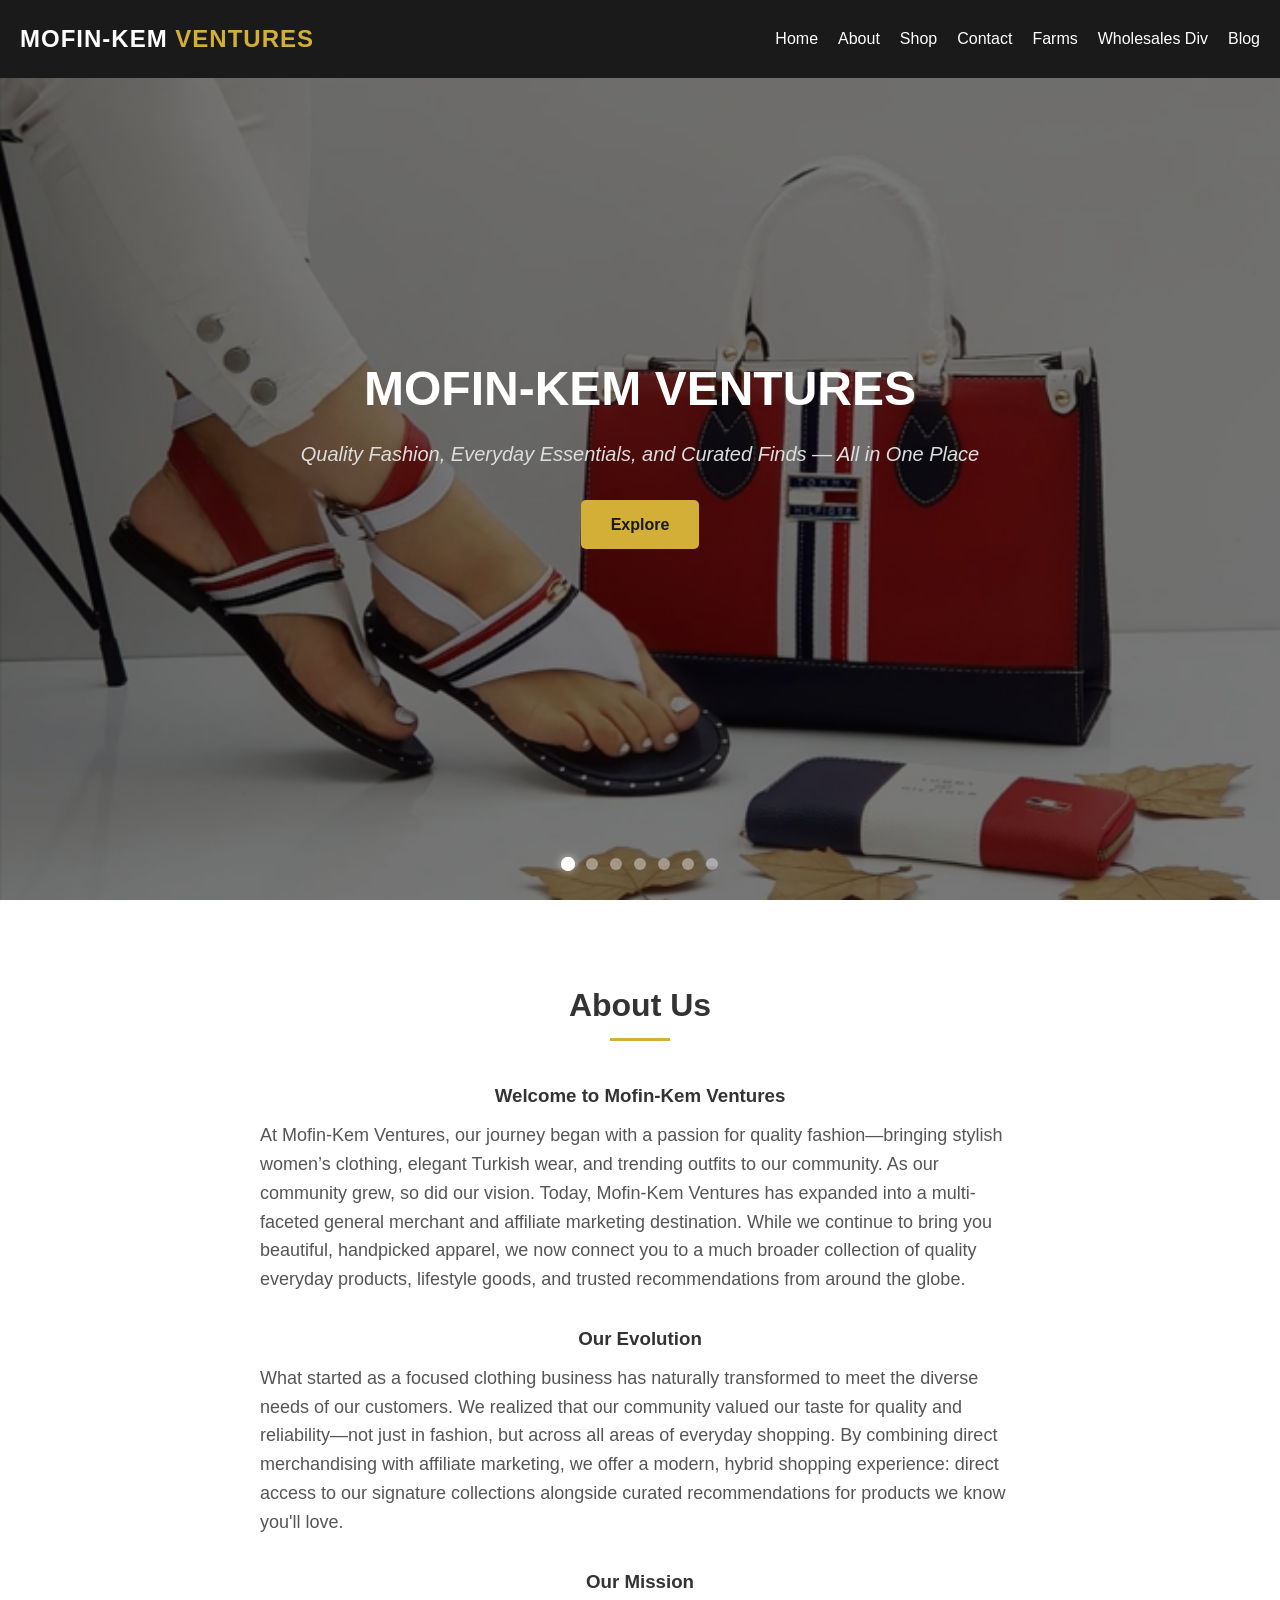
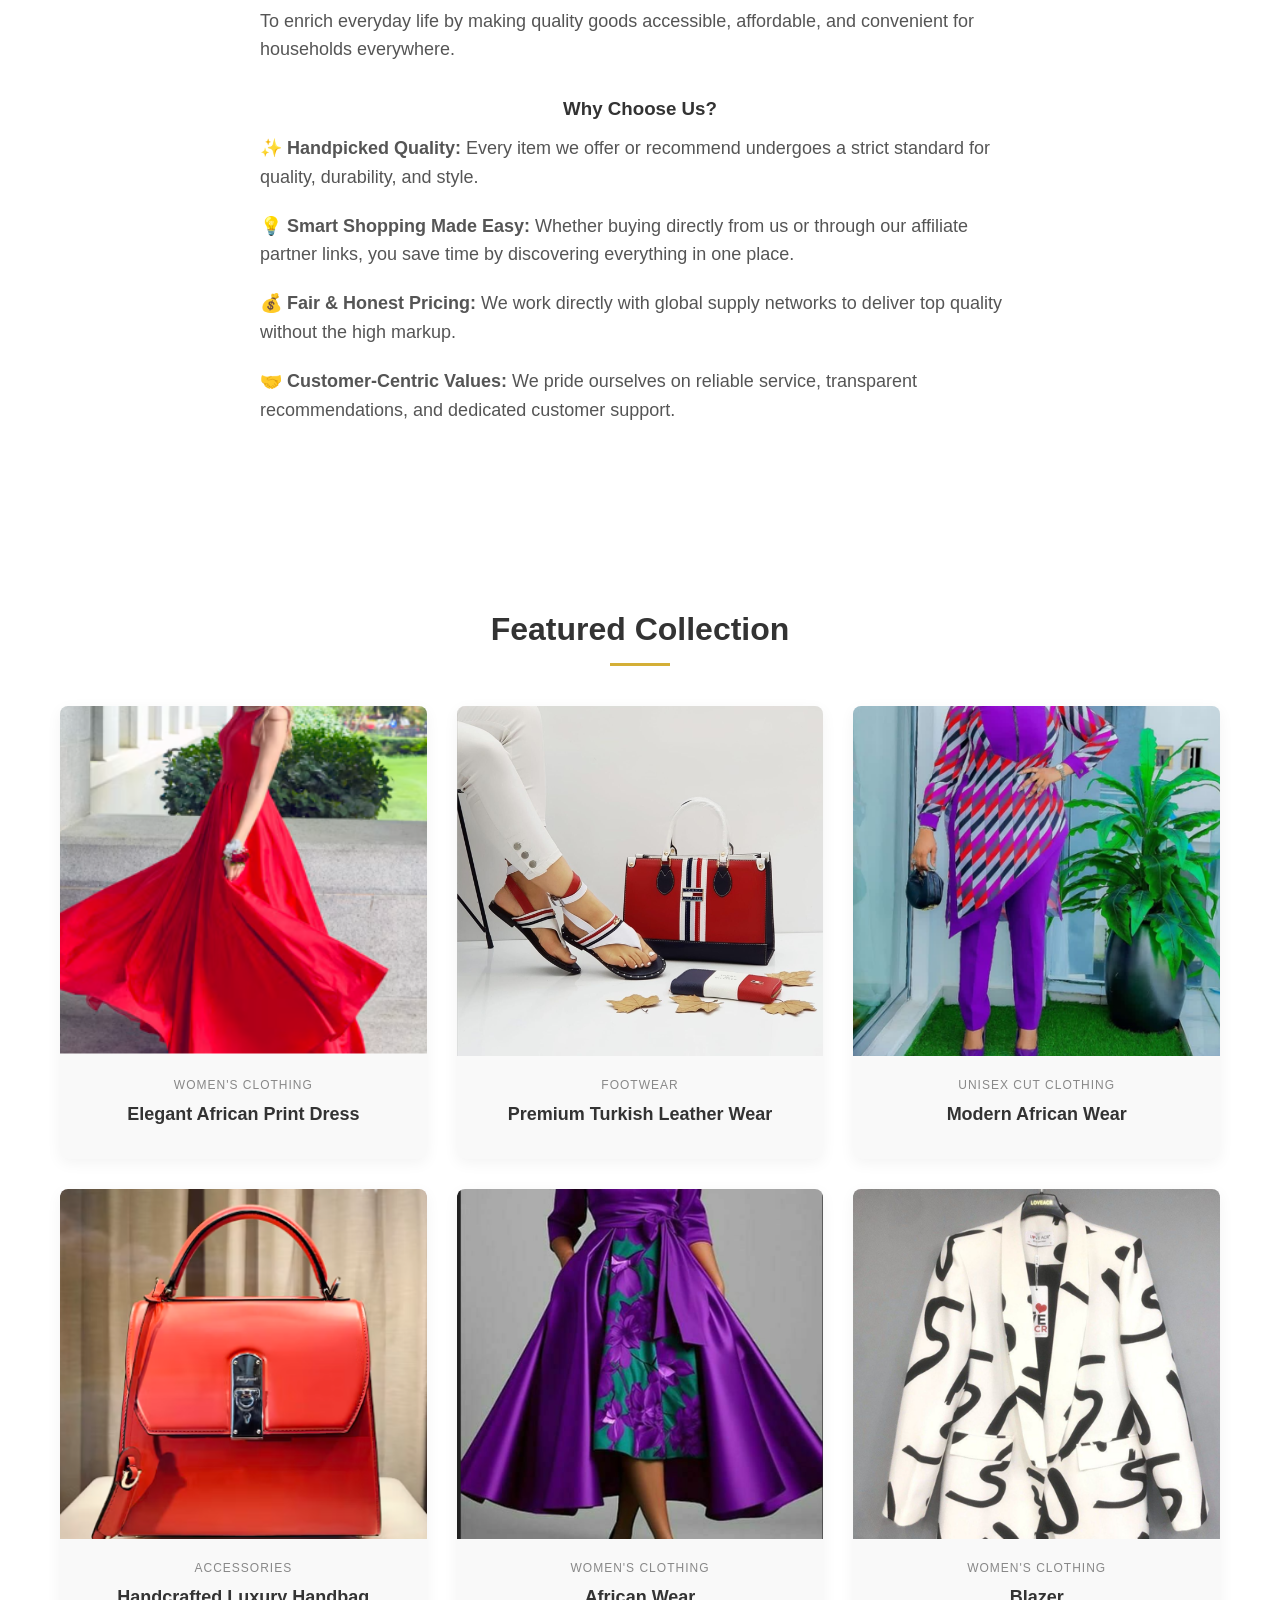
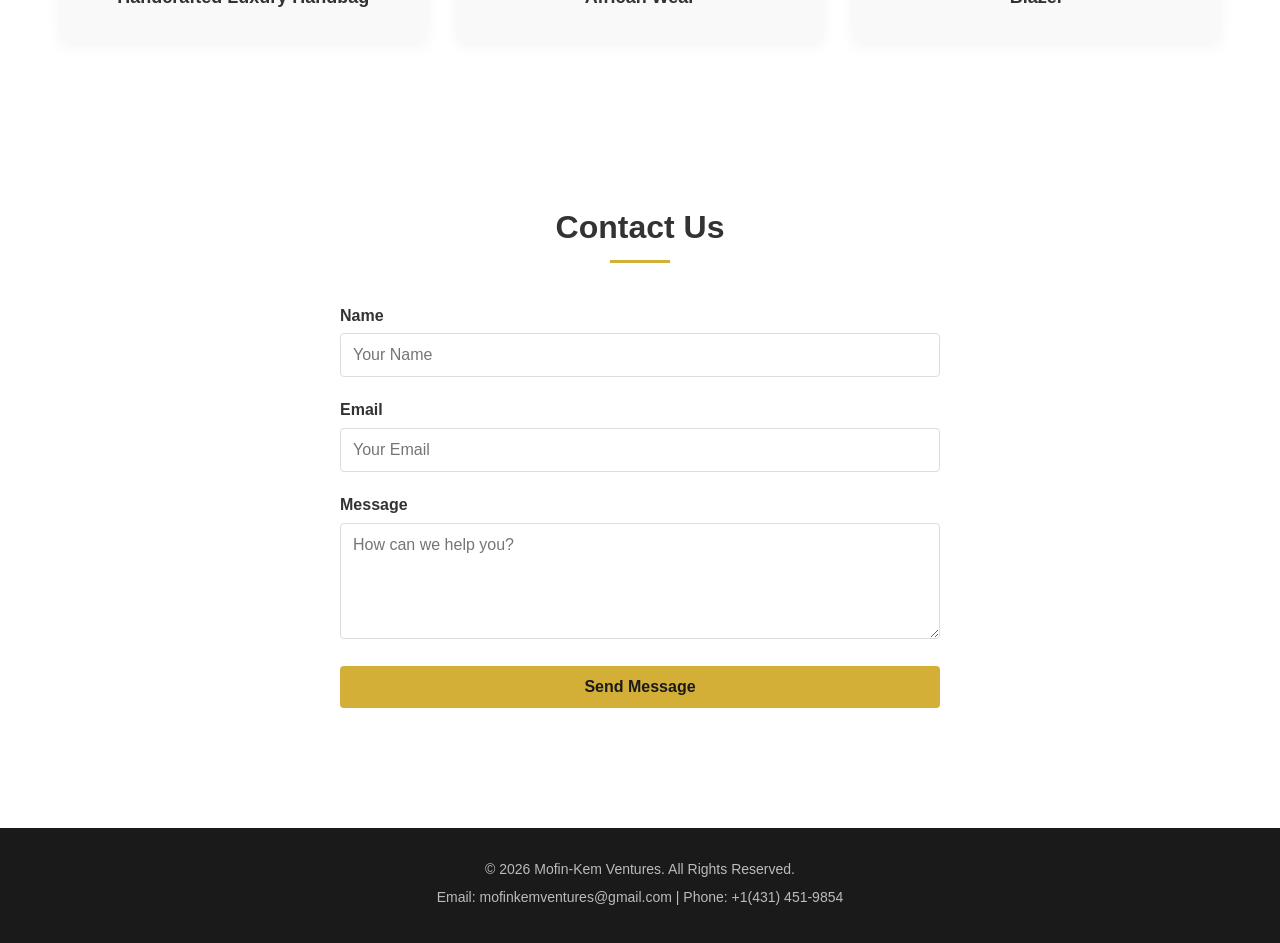
<file: index.html>
<!DOCTYPE html>
<html lang="en">
<head>
    <meta charset="UTF-8">
    <meta name="viewport" content="width=device-width, initial-scale=1.0">
    <title>Mofin-Kem Ventures | Quality Fashion, Everyday Essentials, and Curated Finds — All in One Place</title>
    <link rel="icon" type="image/png" href="images/Favicon.png">
    <style>
        /* CSS Reset & Variables */
        * {
            margin: 0;
            padding: 0;
            box-sizing: border-box;
            font-family: 'Segoe UI', Tahoma, Geneva, Verdana, sans-serif;
        }

        :root {
            --primary-color: #1a1a1a;
            --accent-color: #d4af37; /* Gold accent for elegance/soul */
            --text-light: #ffffff;
            --text-dark: #333333;
            --bg-light: #f9f9f9;
        }

        body {
            line-height: 1.6;
            color: var(--text-dark);
            background-color: #fff;
            overflow-x: hidden;
        }

        /* Navigation */
        header {
            background-color: var(--primary-color);
            position: fixed;
            width: 100%;
            top: 0;
            left: 0;
            z-index: 1000;
            border-bottom: none;
           /* box-shadow: 0 2px 5px rgba(0,0,0,0.2);*/
        }

        .nav-container {
            display: flex;
            justify-content: space-between;
            align-items: center;
            max-width: 1400px;
            margin: 0 auto;
            padding: 20px;
        }

        .logo {
            color: var(--text-light);
            font-size: 24px;
            font-weight: bold;
            letter-spacing: 1px;
            text-decoration: none;
        }

        .logo span {
            color: var(--accent-color);
        }

        nav ul {
            display: flex;
            list-style: none;
        }

        nav ul li {
            margin-left: 20px;
        }

        nav ul li a {
            color: var(--text-light);
            text-decoration: none;
            font-size: 16px;
            transition: color 0.3s;
        }

        nav ul li a:hover {
            color: var(--accent-color);
        }

        /* Hero Section - Full Viewport Width & Height */
        #home {
            color: white;
            overflow: hidden;
            background-color: #0f2043;
            position: relative;
            width: 100vw;
            max-width: 100%;
            height: 100vh;
           /* height: 10dvh;*/
            display: flex;
            justify-content: center;
            align-items: center;
            text-align: center;
            padding: 0; /* 20px;*/
        }

        .hero-slider {
            position: absolute;
            top: 0;
            left: 0;
            width: 100%;
            height: 100%;
            z-index: 1;
        }

        .hero-slider .slide {
            position: absolute;
            top: 0;
            left: 0;
            width: 100%;
            height: 100%;
            background-size: cover;
            background-position: center;
            background-repeat: no-repeat;
            opacity: 0;
            transition: opacity 1s ease-in-out;
        }

        .hero-slider .slide.active {
            opacity: 1;
        }

        /* Dark overlay for text readability */
        #home::after {
            content: '';
            position: absolute;
            top: 0;
            left: 0;
            width: 100%;
            height: 100%;
            background: rgba(0, 0, 0, 0.5);
            z-index: 2;
        }

        .hero-content {
            position: relative;
            z-index: 3;
            max-width: 800px;
        }

        .hero-content h1 {
            font-size: 48px;
            margin-bottom: 10px;
            text-transform: uppercase;
        }

        .hero-content p {
            font-size: 20px;
            font-style: italic;
            margin-bottom: 30px;
            color: #ddd;
        }

        .slider-dots {
            position: absolute;
            bottom: 30px;
            left: 50%;
            transform: translateX(-50%);
            display: flex;
            gap: 12px;
            z-index: 10;
        }

        .dot {
            width: 12px;
            height: 12px;
            border-radius: 50%;
            background-color: rgba(255, 255, 255, 0.4);
            cursor: pointer;
            transition: all 0.3s ease;
            border: 2px solid transparent;
        }

        .dot.active, .dot:hover {
            background-color: #ffffff;
            transform: scale(1.2);
            box-shadow: 0 0 8px rgba(255, 255, 255, 0.6);
        }

        .cta-btn {
            background-color: var(--accent-color);
            color: var(--primary-color);
            padding: 12px 30px;
            text-decoration: none;
            font-weight: bold;
            border-radius: 5px;
            transition: background 0.3s, transform 0.3s;
            display: inline-block;
        }

            .cta-btn:hover {
                background-color: #d35400;
                transform: translateY(-2px);
            }

        /* Sections Universal */
        section {
            padding: 80px 20px;
            max-width: 1200px;
            margin: 0 auto;
        }

        .section-title {
            text-align: center;
            font-size: 32px;
            margin-bottom: 40px;
            position: relative;
            padding-bottom: 10px;
        }

        .section-title::after {
            content: '';
            position: absolute;
            bottom: 0;
            left: 50%;
            transform: translateX(-50%);
            width: 60px;
            height: 3px;
            background-color: var(--accent-color);
        }

        /* About Section */
        .about {
            text-align: center;
            max-width: 800px;
        }

        .about h3 {
            margin-top: 30px;
            margin-bottom: 10px;
        }

        .about p {
            font-size: 18px;
            color: #555;
            margin-bottom: 20px;
            text-align: left;
        }

        /* Products Section */
        .products-grid {
            display: grid;
            grid-template-columns: repeat(auto-fit, minmax(280px, 1fr));
            gap: 30px;
        }

        .product-card {
            background: var(--bg-light);
            border-radius: 8px;
            overflow: hidden;
            box-shadow: 0 4px 15px rgba(0,0,0,0.05);
            transition: transform 0.3s;
            text-align: center;
        }

        .product-card:hover {
            transform: translateY(-5px);
        }

        .product-image {
            height: 350px;
            background-size: cover;
            background-position: center;
            background-color: #ddd;
        }

        .product-info {
            padding: 20px;
        }

        .product-category {
            font-size: 12px;
            text-transform: uppercase;
            color: #888;
            letter-spacing: 1px;
            margin-bottom: 5px;
        }

        .product-title {
            font-size: 18px;
            margin-bottom: 10px;
        }

        .product-price {
            color: var(--accent-color);
            font-weight: bold;
            font-size: 16px;
            margin-bottom: 15px;
        }

        .buy-btn {
            background: var(--primary-color);
            color: var(--text-light);
            border: none;
            padding: 10px 20px;
            width: 100%;
            border-radius: 4px;
            cursor: pointer;
            font-weight: 600;
            transition: background 0.3s;
        }

        .buy-btn:hover {
            background: var(--accent-color);
            color: var(--primary-color);
        }

        /* Contact Section */
        .contact-container {
            max-width: 600px;
            margin: 0 auto;
        }

        .form-group {
            margin-bottom: 20px;
        }

        .form-group label {
            display: block;
            margin-bottom: 5px;
            font-weight: 600;
        }

        .form-group input, .form-group textarea {
            width: 100%;
            padding: 12px;
            border: 1px solid #ddd;
            border-radius: 4px;
            font-size: 16px;
        }

        .submit-btn {
            background-color: var(--accent-color);
            color: var(--primary-color);
            border: none;
            padding: 12px 30px;
            font-size: 16px;
            font-weight: bold;
            border-radius: 4px;
            cursor: pointer;
            width: 100%;
            transition: background 0.3s;
        }

        .submit-btn:hover {
            background-color: var(--primary-color);
            color: var(--text-light);
        }

        /* Footer */
        footer {
            background-color: var(--primary-color);
            color: var(--text-light);
            text-align: center;
            padding: 30px 20px;
            margin-top: 40px;
        }

        .footer-info p {
            margin-bottom: 5px;
            font-size: 14px;
            color: #bbb;
        }

        /* Responsive Design */
        @media (max-width: 768px) {
            .nav-container {
                flex-direction: column;
                gap: 15px;
            }

            nav ul li {
                margin: 0 10px;
            }

            .hero-content h1 {
                font-size: 32px;
            }

            .hero-content p {
                font-size: 16px;
            }
        }
    </style>
</head>
<body>

    <!-- Header / Navigation -->
    <header>
        <div class="nav-container">
            <a href="index.html" class="logo">MOFIN-KEM<span> VENTURES</span></a>
            <nav>
                <ul>
                    <li><a href="#home">Home</a></li>
                    <li><a href="#about">About</a></li>
                    <li><a href="#shop">Shop</a></li>
                    <li><a href="#contact">Contact</a></li>
                    <li><a href="Farm.html" target="_blank" rel="noopener noreferrer">Farms</a></li>
                    <li><a href="Wholesales.html" target="_blank" rel="noopener noreferrer">Wholesales Div</a></li>
                    <li><a href="blog.html" target="_blank" rel="noopener noreferrer">Blog</a></li>
                </ul>
            </nav>
        </div>
    </header>

    <!-- Hero Section -->
    <section id="home">
        <div class="hero-slider">
            <div class="slide active" style="background-image: url('images/bagShoeBarner.png?auto=format&fit=crop&w=1920&q=80');"></div>
            <div class="slide" style="background-image: url('images/clothesBannar.png?auto=format&fit=crop&w=1920&q=80');"></div>
            <div class="slide" style="background-image: url('images/ShoeBanner.png?auto=format&fit=crop&w=1920&q=80');"></div>
            <div class="slide" style="background-image: url('images/fwear3.png?auto=format&fit=crop&w=1920&q=80');"></div>
            <div class="slide" style="background-image: url('images/bagNshoe.png?auto=format&fit=crop&w=1920&q=80');"></div>
            <div class="slide" style="background-image: url('images/fwear2.png?auto=format&fit=crop&w=1920&q=80');"></div>
            <div class="slide" style="background-image: url('images/BlazerBanner.png?auto=format&fit=crop&w=1920&q=80');"></div>
        </div>
        
        <div class="hero-content">
            <h1>Mofin-Kem Ventures</h1>
            <p>Quality Fashion, Everyday Essentials, and Curated Finds — All in One Place</p>
            <a href="#shop" class="cta-btn">Explore</a>
        </div>

        <div class="slider-dots">
            <span class="dot active" data-index="0"></span>
            <span class="dot" data-index="1"></span>
            <span class="dot" data-index="2"></span>
            <span class="dot" data-index="3"></span>
            <span class="dot" data-index="4"></span>
            <span class="dot" data-index="5"></span>
            <span class="dot" data-index="6"></span>
        </div>
    </section>

    <!-- About Section -->
    <section id="about" class="about">
        <h2 class="section-title">About Us</h2>
        <h3>Welcome to Mofin-Kem Ventures</h3>
        <p>
            At Mofin-Kem Ventures, our journey began with a passion for quality fashion—bringing stylish women’s clothing, elegant Turkish wear, and trending outfits to our community.
            As our community grew, so did our vision. Today, Mofin-Kem Ventures has expanded into a multi-faceted general merchant and affiliate marketing destination.
            While we continue to bring you beautiful, handpicked apparel, we now connect you to a much broader collection of quality everyday products,
            lifestyle goods, and trusted recommendations from around the globe.
        </p>
        <h3>Our Evolution</h3>
        <p>
            What started as a focused clothing business has naturally transformed to meet the diverse needs of our customers. We realized that our community valued our taste for quality and reliability—not just in fashion,
            but across all areas of everyday shopping. By combining direct merchandising with affiliate marketing, we offer a modern, hybrid shopping experience:
            direct access to our signature collections alongside curated recommendations for products we know you'll love.
        </p>
        <h3>Our Mission</h3>
        <p>To enrich everyday life by making quality goods accessible, affordable, and convenient for households everywhere.</p>
        <h3>Why Choose Us?</h3>
        <p>✨ <b>Handpicked Quality:</b> Every item we offer or recommend undergoes a strict standard for quality, durability, and style.</p>
        <p>💡 <b>Smart Shopping Made Easy:</b> Whether buying directly from us or through our affiliate partner links, you save time by discovering everything in one place.</p>
        <p>💰 <b>Fair & Honest Pricing:</b> We work directly with global supply networks to deliver top quality without the high markup.</p>
        <p>🤝 <b>Customer-Centric Values:</b> We pride ourselves on reliable service, transparent recommendations, and dedicated customer support.</p>
    </section>

    <!-- Shop / Products Section -->
    <section id="shop">
        <h2 class="section-title">Featured Collection</h2>
        <div class="products-grid">
            <!-- Product 1: Women's Clothing -->
            <div class="product-card">
                <div class="product-image" style="background-image: url('images/AfriPrint.png?');"></div>
                <div class="product-info">

                    <div class="product-category">Women's Clothing</div>
                    <h3 class="product-title">Elegant African Print Dress</h3>
                    <!----div class="product-price">$89.99</div-->
                    <!--button class="buy-btn">Add to Cart</!button-->
                </div>
            </div>

            <!-- Product 2: Shoes -->
            <div class="product-card">
                <div class="product-image" style="background-image: url('images/bagShoeBarner.png?');"></div>
                <div class="product-info">
                    <div class="product-category">Footwear</div>
                    <h3 class="product-title">Premium Turkish Leather Wear</h3>
                    <!----div class="product-price">$89.99</div-->
                    <!--button class="buy-btn">Add to Cart</!button-->
                </div>
            </div>

            <!-- Product 3: Men's Clothing -->
            <div class="product-card">
                <div class="product-image" style="background-image: url('images/fwear2.png?auto=format&fit=crop&w=1920&q=80');"></div>
                <div class="product-info">
                    <div class="product-category">Unisex cut Clothing</div>
                    <h3 class="product-title">Modern African Wear</h3>
                    <!----div class="product-price">$89.99</div-->
                    <!--button class="buy-btn">Add to Cart</!button-->
                </div>
            </div>

            <!-- Product 4: Other Items / Accessories -->
            <div class="product-card">
                <div class="product-image" style="background-image: url('images/Handbag.png?auto=format&fit=crop&w=1920&q=80');"></div>
                <div class="product-info">
                    <div class="product-category">Accessories</div>
                    <h3 class="product-title">Handcrafted Luxury Handbag</h3>
                    <!----div class="product-price">$89.99</div-->
                    <!--button class="buy-btn">Add to Cart</!button-->
                </div>
            </div>
            <!-- Product 5: Other Items / Accessories -->
            <div class="product-card">
                <div class="product-image" style="background-image: url('images/fwear3.png?auto=format&fit=crop&w=1920&q=80');"></div>
                <div class="product-info">
                    <div class="product-category">Women's Clothing</div>
                    <h3 class="product-title">African Wear</h3>
                    <!----div class="product-price">$89.99</div-->
                    <!--button class="buy-btn">Add to Cart</!button-->
                </div>
            </div>
            <!-- Product 6: Other Items / Accessories -->
            <div class="product-card">
                <div class="product-image" style="background-image: url('images/BlazerBanner.png?auto=format&fit=crop&w=1920&q=80');"></div>
                <div class="product-info">
                    <div class="product-category">Women's Clothing</div>
                    <h3 class="product-title">Blazer</h3>
                    <!----div class="product-price">$89.99</div-->
                    <!--button class="buy-btn">Add to Cart</!button-->
                </div>
            </div>
        </div>
    </section>

    <!-- Contact Section -->
    <section id="contact">
        <h2 class="section-title">Contact Us</h2>
        <div class="contact-container">
            <form action="#" method="POST">
                <div class="form-group">
                    <label for="name">Name</label>
                    <input type="text" id="name" name="name" required placeholder="Your Name">
                </div>
                <div class="form-group">
                    <label for="email">Email</label>
                    <input type="email" id="email" name="email" required placeholder="Your Email">
                </div>
                <div class="form-group">
                    <label for="message">Message</label>
                    <textarea id="message" name="message" rows="5" required placeholder="How can we help you?"></textarea>
                </div>
                <button type="submit" class="submit-btn">Send Message</button>
            </form>
        </div>
    </section>

    <!-- Footer -->
    <footer>
        <div class="footer-info">
            <p>&copy; 2026 Mofin-Kem Ventures. All Rights Reserved.</p>
            <p>Email: mofinkemventures@gmail.com | Phone: +1(431) 451-9854</p>
        </div>
    </footer>

    <!-- Slider Script -->
    <script>
        const slides = document.querySelectorAll('.hero-slider .slide');
        const dots = document.querySelectorAll('.slider-dots .dot');
        let currentIndex = 0;
        const intervalTime = 5000;

        function nextSlide() {
            slides[currentIndex].classList.remove('active');
            dots[currentIndex].classList.remove('active');
            
            currentIndex = (currentIndex + 1) % slides.length;
            
            slides[currentIndex].classList.add('active');
            dots[currentIndex].classList.add('active');
        }

        let slideInterval = setInterval(nextSlide, intervalTime);

        dots.forEach((dot, index) => {
            dot.addEventListener('click', () => {
                clearInterval(slideInterval);
                slides[currentIndex].classList.remove('active');
                dots[currentIndex].classList.remove('active');
                
                currentIndex = index;
                
                slides[currentIndex].classList.add('active');
                dots[currentIndex].classList.add('active');
                
                slideInterval = setInterval(nextSlide, intervalTime);
            });
        });
    </script>
</body>
</html>
</file>
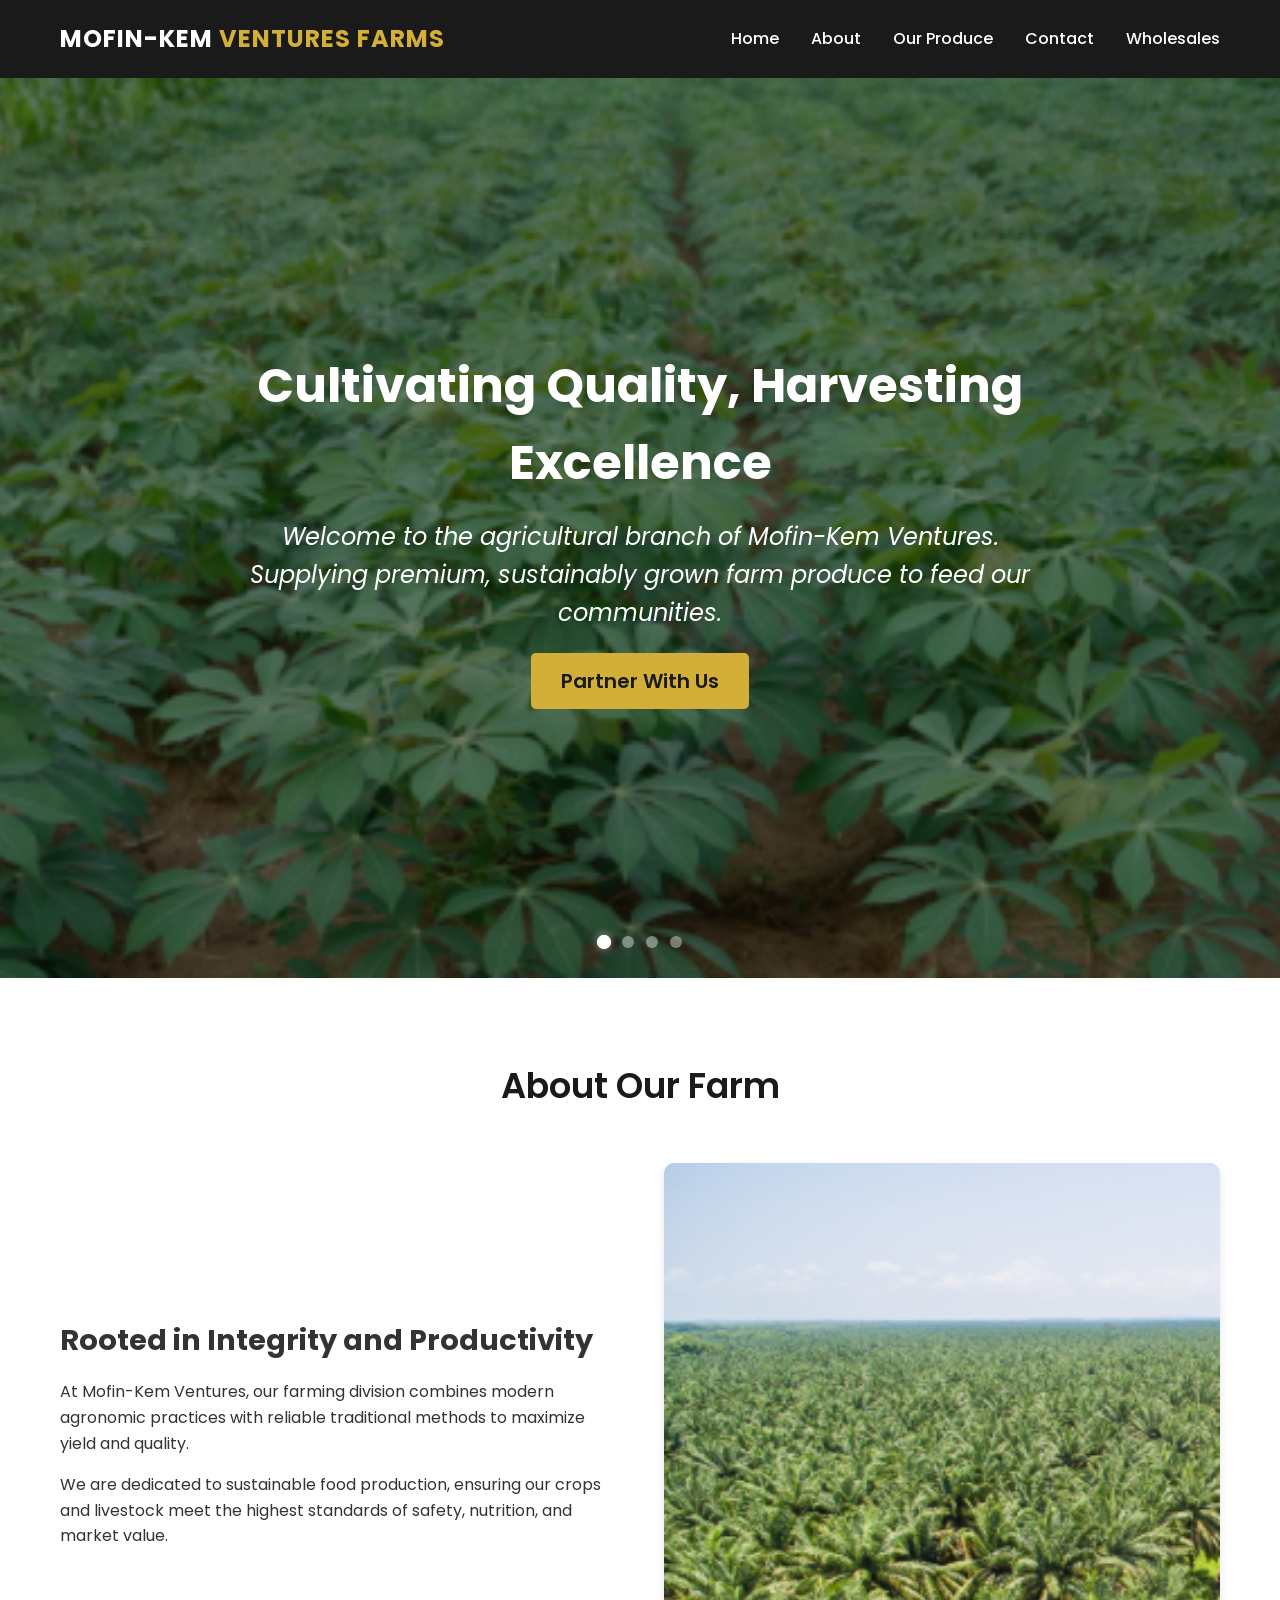
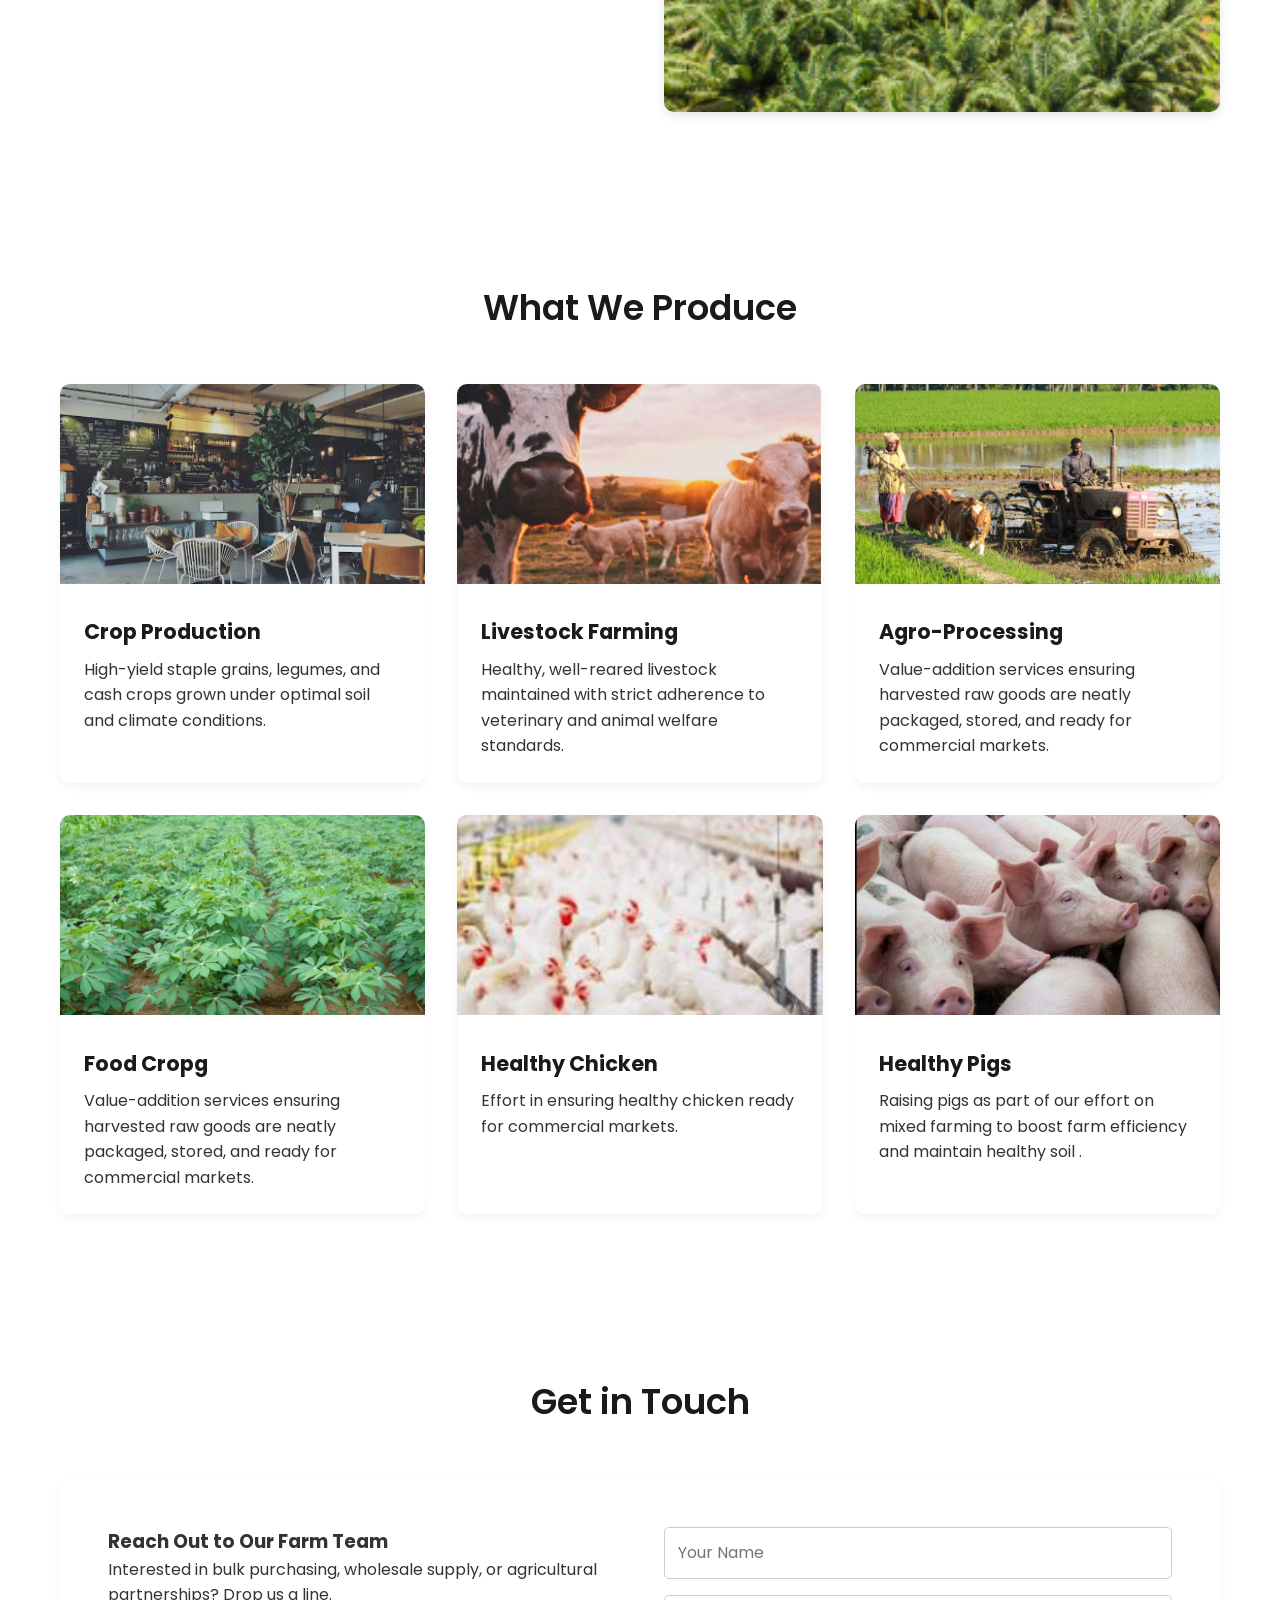
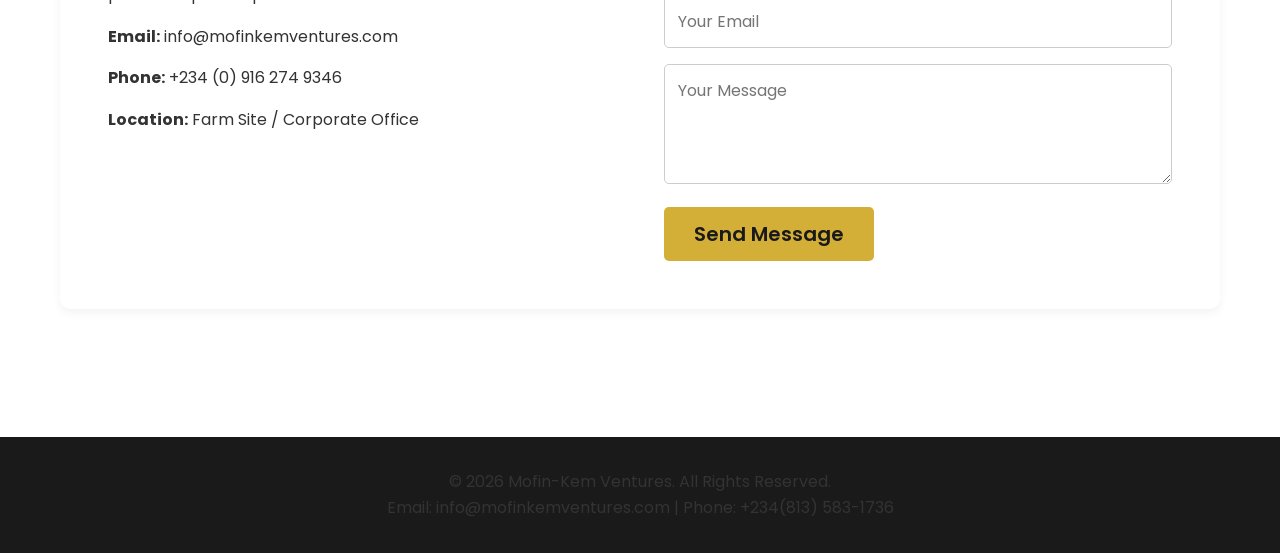
<file: Farm.html>
<!DOCTYPE html>
<html lang="en">
<head>
    <meta charset="UTF-8">
    <meta name="viewport" content="width=device-width, initial-scale=1.0">
    <title>Mofin-Kem Ventures | Farm Division</title>
    <!-- Google Fonts for professional typography -->
    <link href="https://fonts.googleapis.com/css2?family=Poppins:wght@300;400;500;600;700&display=swap" rel="stylesheet">
    <style>
       /* :root {
           /* --primary-color: #2c5e3b; *//* Deep farm green */
           /* --secondary-color: #e67e22; /* Warm harvest orange */
           /* --accent-color: #f4f6f0; *//* Soft light background */
           /* --dark-color: #333333;*/
           /* --light-color: #ffffff;*/
     /*   }*/
        
        :root {
            --primary-color: #1a1a1a;
            --accent-color: #d4af37; /* Gold accent for elegance */
            --text-light: #ffffff;
            --text-dark: #333333;
            --bg-light: #f9f9f9;
        }

        * {
            margin: 0;
            padding: 0;
            box-sizing: border-box;
            font-family: 'Poppins', sans-serif;
        }

        body {
            color: var(--text-dark); /*var(--text-dark);*/
            background-color: #fff;
            line-height: 1.6;
        }

        /* Header & Navigation */
        header {
            background-color: var(--primary-color);
            /* box-shadow: 0 2px 5px rgba(0,0,0,0.2);*/
            position: sticky;
            top: 0;
            left: 0;
            z-index: 1000;
            border-bottom: none;
        }

        .nav-container {
            max-width: 1200px;
            margin: 0 auto;
            padding: 20px;/*1rem 2rem;*/
            display: flex;
            justify-content: space-between;
            align-items: center;
        }

        .logo {
            /* font-size: 1.5rem;
            font-weight: 700;*/
            color: var(--text-light);
            font-size: 24px;
            font-weight: bold;
            letter-spacing: 1px;
            text-decoration: none;
            text-transform: uppercase;
        }

            .logo span {
                color: var(--accent-color);
            }

        .nav-links {
            list-style: none;
            display: flex;
            gap: 2rem;
           
        }

            .nav-links a {
                text-decoration: none;
                color: var(--text-light);
                font-weight: 500;
                transition: color 0.3s;
            }

            .nav-links a:hover {
                color: var(--accent-color);
            }
        

        #home {
            color: white;
            overflow: hidden;
            background-color: #0f2043;
            position: relative;
            width: 100vw;
            max-width: 100%;
            height: 100vh;
            /* height: 10dvh;*/
            display: flex;
            justify-content: center;
            align-items: center;
            text-align: center;
            padding: 0; /* 20px;*/
        }

        /* Hero Section 
        .hero {
          background: linear-gradient(rgba(0,0,0,0.5), rgba(0,0,0,0.5));
            
            height: 100vh;
            width: 100vw;
            max-width: 100%;
            display: flex;
            align-items: center;
            justify-content: center;
            text-align: center;
            color: var(--light-color);
            padding: 0 1rem;
        }
        */
        .farm-hero {
            position: relative;
            z-index: 3;
            max-width: 800px;
        }
        .hero-slider {
            position: absolute;
            top: 0;
            left: 0;
            width: 100%;
            height: 100%;
            z-index: 1;
        }
            .hero-slider .slide {
                position: absolute;
                top: 0;
                left: 0;
                width: 100%;
                height: 100%;
                background-size: cover;
                background-position: center;
                background-repeat: no-repeat;
                opacity: 0;
                transition: opacity 1s ease-in-out;
            }

                .hero-slider .slide.active {
                    opacity: 1;
                }
      
        #home::after {
            content: '';
            position: absolute;
            top: 0;
            left: 0;
            width: 100%;
            height: 100%;
            background: rgba(0, 0, 0, 0.5);
            z-index: 2;
        }

        .farm-hero h1 {
            font-size: 3rem;
            margin-bottom: 1rem;
            font-weight: 700;
            color: var(--text-light);
        }

        .farm-hero p {
            font-size: 24px;
            margin-bottom: 20px;
           /* max-width: 600px;
            margin-left: auto;
            margin-right: auto;*/
            color: var(--text-light);
            font-style: italic;
        }
        .slider-dots {
            position: absolute;
            bottom: 30px;
            left: 50%;
            transform: translateX(-50%);
            display: flex;
            gap: 12px;
            z-index: 10;
        }

        .dot {
            width: 12px;
            height: 12px;
            border-radius: 50%;
            background-color: rgba(255, 255, 255, 0.4);
            cursor: pointer;
            transition: all 0.3s ease;
            border: 2px solid transparent;
        }

            .dot.active, .dot:hover {
                background-color: #ffffff;
                transform: scale(1.2);
                box-shadow: 0 0 8px rgba(255, 255, 255, 0.6);
            }
    
        .btn {
            background-color: var(--accent-color);
            color: var(--primary-color);
            padding: 12px 30px;
            border: none;
            border-radius: 5px;
            font-size: 20px;
            font-weight: 600;
            cursor: pointer;
            text-decoration: none;
            transition: background 0.3s, transform 0.3s;
            display: inline-block;
        }

        .btn:hover {
            background-color: #d35400;
        }

        /* Sections General */
        section {
            /* padding: 5rem 2rem;
            max-width: 1200px;
            margin: 0 auto;*/
            padding: 80px 20px;
            max-width: 1200px;
            margin: 0 auto;
        }

        .section-title {
            text-align: center;
            font-size: 2.2rem;
            color: var(--primary-color);
            margin-bottom: 3rem;
            font-weight: 600;
        }

        /* About Section */
        .about-grid {
            display: grid;
            grid-template-columns: 1fr 1fr;
            gap: 3rem;
            align-items: center;
        }

        .about-text h3 {
            font-size: 1.8rem;
            color: var(--secondary-color);
            margin-bottom: 1rem;
        }

        .about-text p {
            margin-bottom: 1rem;
        }

        .about-image img {
            width: 100%;
            border-radius: 10px;
            box-shadow: 0 4px 10px rgba(0,0,0,0.1);
        }

        /* Services/Products Grid */
        .services-grid {
            display: grid;
            grid-template-columns: repeat(auto-fit, minmax(300px, 1fr));
            gap: 2rem;
        }

        .service-card {
            background: var(--light-color);
            border-radius: 10px;
            overflow: hidden;
            box-shadow: 0 4px 10px rgba(0,0,0,0.05);
            transition: transform 0.3s;
        }

        .service-card:hover {
            transform: translateY(-5px);
        }

        .service-img {
            height: 200px;
            width: 100%;
            object-fit: cover;
        }

        .service-info {
            padding: 1.5rem;
        }

        .service-info h4 {
            color: var(--primary-color);
            font-size: 1.3rem;
            margin-bottom: 0.5rem;
        }

        /* Contact Section */
        .contact-container {
            background-color: var(--light-color);
            padding: 3rem;
            border-radius: 10px;
            box-shadow: 0 4px 10px rgba(0,0,0,0.05);
            display: grid;
            grid-template-columns: 1fr 1fr;
            gap: 3rem;
        }

        .contact-info p {
            margin-bottom: 1rem;
        }

        .contact-form input,
        .contact-form textarea {
            width: 100%;
            padding: 0.8rem;
            margin-bottom: 1rem;
            border: 1px solid #ccc;
            border-radius: 5px;
            font-size: 1rem;
        }

        .contact-form textarea {
            resize: vertical;
            height: 120px;
        }

        /* Footer */
        footer {
            background-color: var(--primary-color);
            color: var(--light-color);
            text-align: center;
            padding: 2rem;
            margin-top: 3rem;
        }

        /* Responsive Design */
        @media(max-width: 768px) {
            .about-grid, .contact-container {
                grid-template-columns: 1fr;
            }
            .farm-hero h1 {
                font-size: 2.2rem;
            }
            .nav-links {
                display: none; /* Can be expanded with mobile toggle script if needed */
            }
        }
    </style>
</head>
<body>

    <!-- Header -->
    <header>
        <div class="nav-container">
            <a href="farm.html" class="logo">Mofin-Kem <span>Ventures Farms</span></a>
            <ul class="nav-links">
                <li><a href="#home">Home</a></li>
                <li><a href="#about">About</a></li>
                <li><a href="#operations">Our Produce</a></li>
                <li><a href="#contact">Contact</a></li>
                <li><a href="Wholesales.html">Wholesales</a></li>
            </ul>
        </div>
    </header>

    <!-- Hero Section -->
    <section id="home">
        <div class="hero-slider">
            <div class="slide active" style="background-image: url('images/CasavaFarm.png?auto=format&fit=crop&w=1920&q=80');"></div>
            <div class="slide" style="background-image: url('images/Cows.png?auto=format&fit=crop&w=1920&q=80');"></div>
            <div class="slide" style="background-image: url('images/PigStock.png?auto=format&fit=crop&w=1920&q=80');"></div>
            <div class="slide" style="background-image: url('images/PoultryBirds.png?auto=format&fit=crop&w=1920&q=80');"></div>
        </div>
        <div class="farm-hero">
            <h1>Cultivating Quality, Harvesting Excellence</h1>
            <p>Welcome to the agricultural branch of Mofin-Kem Ventures. Supplying premium, sustainably grown farm produce to feed our communities.</p>
            <a href="#contact" class="btn">Partner With Us</a>
        </div>
        <div class="slider-dots">
            <span class="dot active" data-index="0"></span>
            <span class="dot" data-index="1"></span>
            <span class="dot" data-index="2"></span>
            <span class="dot" data-index="2"></span>
        </div>
    </section>

    <!-- About Section -->
    <section id="about">
        <h2 class="section-title">About Our Farm</h2>
        <div class="about-grid">
            <div class="about-text">
                <h3>Rooted in Integrity and Productivity</h3>
                <p>At Mofin-Kem Ventures, our farming division combines modern agronomic practices with reliable traditional methods to maximize yield and quality.</p>
                <p>We are dedicated to sustainable food production, ensuring our crops and livestock meet the highest standards of safety, nutrition, and market value.</p>
            </div>
            <div class="about-image">
             
                <img src="images/palm.png" auto=format&fit =crop&w =300&q =80" alt="Farmland">
            </div>
        </div>
    </section>

    <!-- Operations / Produce Section -->
    <section id="operations" style="background-color: #ffffff;">
        <div style="max-width: 1200px; margin: 0 auto;">
            <h2 class="section-title">What We Produce</h2>
            <div class="services-grid">
                <div class="service-card">
                    <img src="images/foodcrop.png" auto=format&fit =crop&w =300&q =80" alt="Farmland" alt="Crop Production" class="service-img">
                    <div class="service-info">
                        <h4>Crop Production</h4>
                        <p>High-yield staple grains, legumes, and cash crops grown under optimal soil and climate conditions.</p>
                    </div>
                </div>
                <div class="service-card">
                    <img src="images/Cows.png" auto=format&fit =crop&w =300&q =80" alt="Farmland" alt="Livestock Farming" class="service-img">
                    <div class="service-info">
                        <h4>Livestock Farming</h4>
                        <p>Healthy, well-reared livestock maintained with strict adherence to veterinary and animal welfare standards.</p>
                    </div>
                </div>
                <div class="service-card">
                    <img src="images/Agro.png" auto=format&fit =crop&w =300&q =80" alt="Farmland" alt="Agro-Processing" class="service-img">
                    <div class="service-info">
                        <h4>Agro-Processing</h4>
                        <p>Value-addition services ensuring harvested raw goods are neatly packaged, stored, and ready for commercial markets.</p>
                    </div>
                </div>
                <div class="service-card">
                    <img src="images/CasavaFarm.png" auto=format&fit =crop&w =300&q =80" alt="Farmland" alt="Agro-Processing" class="service-img">
                    <div class="service-info">
                        <h4>Food Cropg</h4>
                        <p>Value-addition services ensuring harvested raw goods are neatly packaged, stored, and ready for commercial markets.</p>
                    </div>
                </div>
                <div class="service-card">
                    <img src="images/PoultryBirds.png" auto=format&fit =crop&w =300&q =80" alt="Farmland" alt="Agro-Processing" class="service-img">
                    <div class="service-info">
                        <h4>Healthy Chicken</h4>
                        <p>Effort in ensuring healthy chicken ready for commercial markets.</p>
                    </div>
                </div>
                <div class="service-card">
                    <img src="images/PigStock.png" auto=format&fit =crop&w =300&q =80" alt="Farmland" alt="Agro-Processing" class="service-img">
                    <div class="service-info">
                        <h4>Healthy Pigs</h4>
                        <p>Raising pigs as part of our effort on mixed farming to boost farm efficiency and maintain healthy soil .</p>
                    </div>
                </div>
            </div>
        </div>
    </section>

    <!-- Contact Section -->
    <section id="contact">
        <h2 class="section-title">Get in Touch</h2>
        <div class="contact-container">
            <div class="contact-info">
                <h3>Reach Out to Our Farm Team</h3>
                <p>Interested in bulk purchasing, wholesale supply, or agricultural partnerships? Drop us a line.</p>
                <p><strong>Email:</strong> info@mofinkemventures.com</p>
                <p><strong>Phone:</strong> +234 (0) 916 274 9346</p>
                <p><strong>Location:</strong> Farm Site / Corporate Office</p>
            </div>
            <div class="contact-form">
                <form>
                    <input type="text" placeholder="Your Name" required>
                    <input type="email" placeholder="Your Email" required>
                    <textarea placeholder="Your Message" required></textarea>
                    <button type="submit" class="btn">Send Message</button>
                </form>
            </div>
        </div>
    </section>

    <!-- Footer -->
    <footer>
        <p>&copy; 2026 Mofin-Kem Ventures. All Rights Reserved.</p>
        <p>Email: info@mofinkemventures.com | Phone: +234(813) 583-1736</p>
    </footer>
    <script>
        const slides = document.querySelectorAll('.hero-slider .slide');
        const dots = document.querySelectorAll('.slider-dots .dot');
        let currentIndex = 0;
        const intervalTime = 5000;

        // 1. Preload images so they never flash blank
        slides.forEach(slide => {
            const bgImage = slide.style.backgroundImage;
            if (bgImage) {
                const urlMatch = bgImage.match(/url\(['"]?(.*?)['"]?\)/);
                if (urlMatch && urlMatch[1]) {
                    const img = new Image();
                    img.src = urlMatch[1];
                }
            }
        });

        function nextSlide() {
            slides[currentIndex].classList.remove('active');
            dots[currentIndex].classList.remove('active');

            currentIndex = (currentIndex + 1) % slides.length;

            slides[currentIndex].classList.add('active');
            dots[currentIndex].classList.add('active');
        }

        let slideInterval = setInterval(nextSlide, intervalTime);

        dots.forEach((dot, index) => {
            dot.addEventListener('click', () => {
                clearInterval(slideInterval);
                slides[currentIndex].classList.remove('active');
                dots[currentIndex].classList.remove('active');

                currentIndex = index;

                slides[currentIndex].classList.add('active');
                dots[currentIndex].classList.add('active');

                slideInterval = setInterval(nextSlide, intervalTime);
            });
        });
    </script>

</body>
</html>
</file>
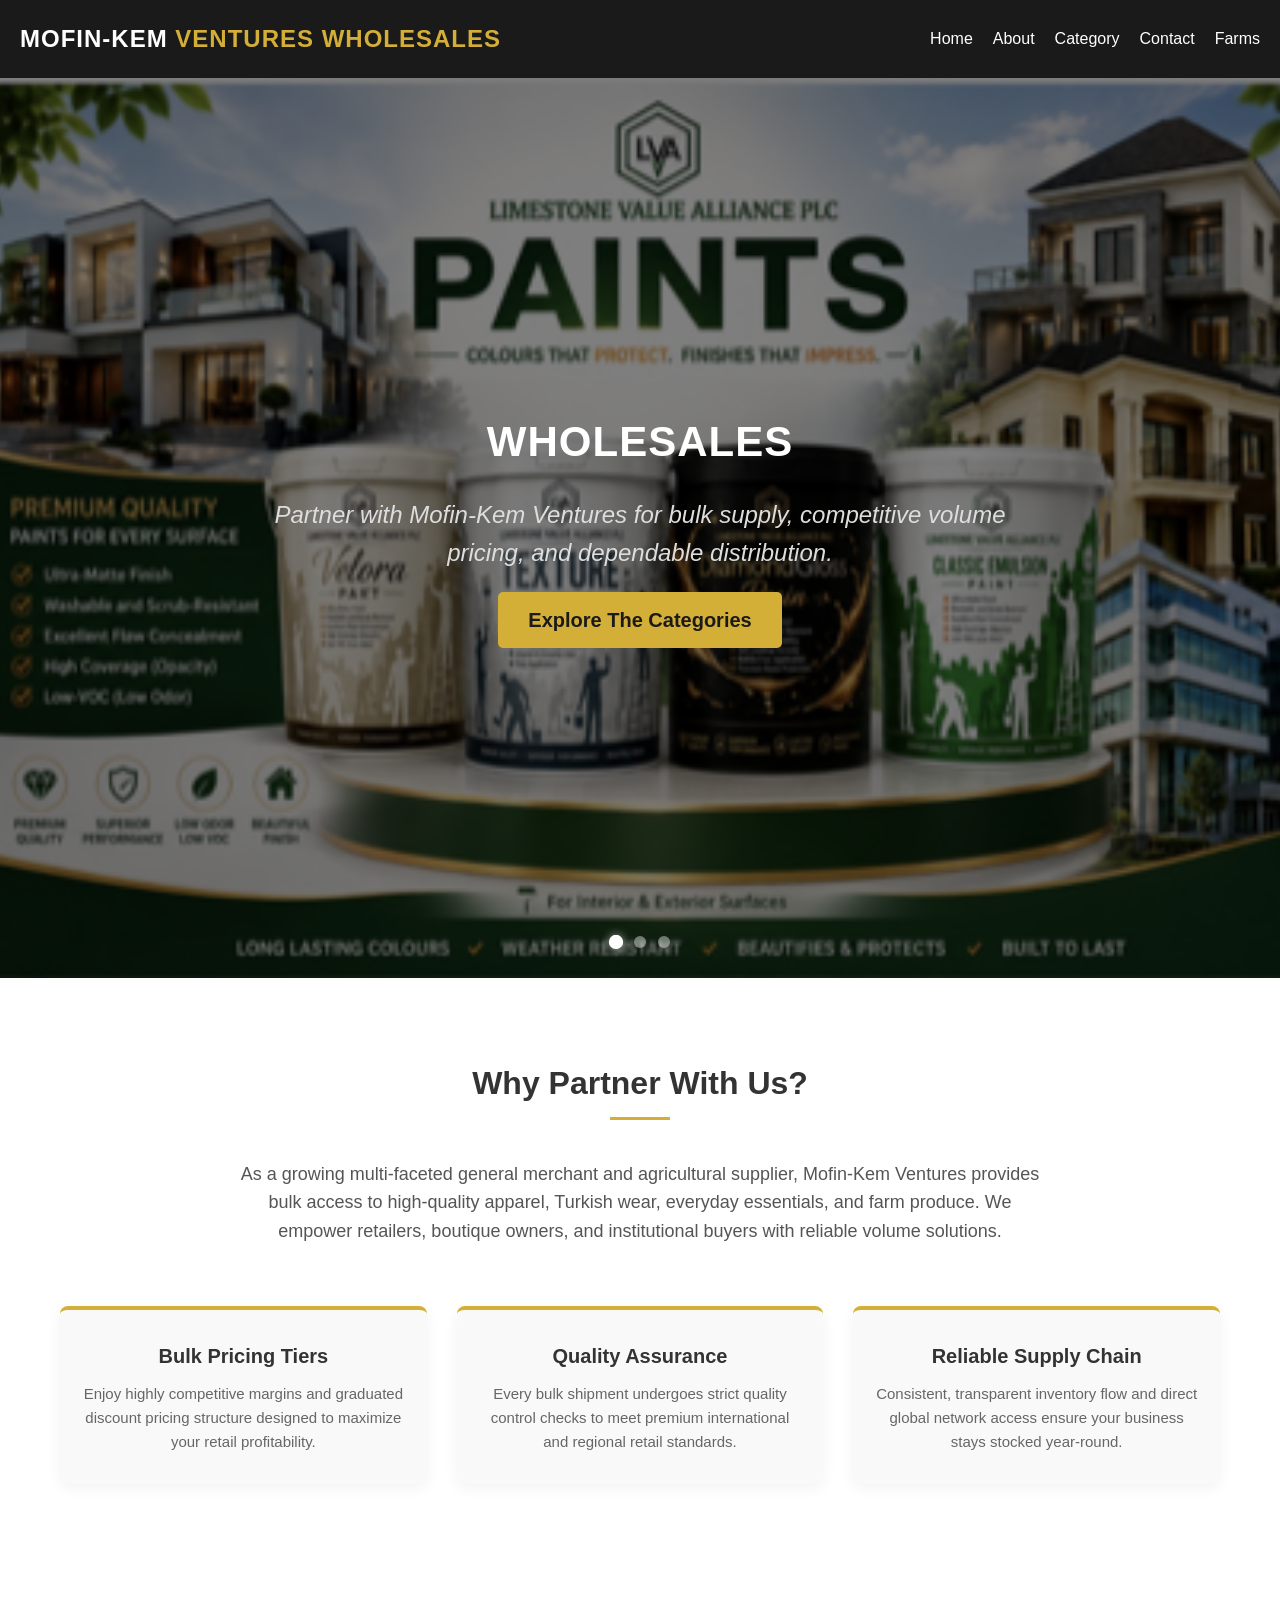
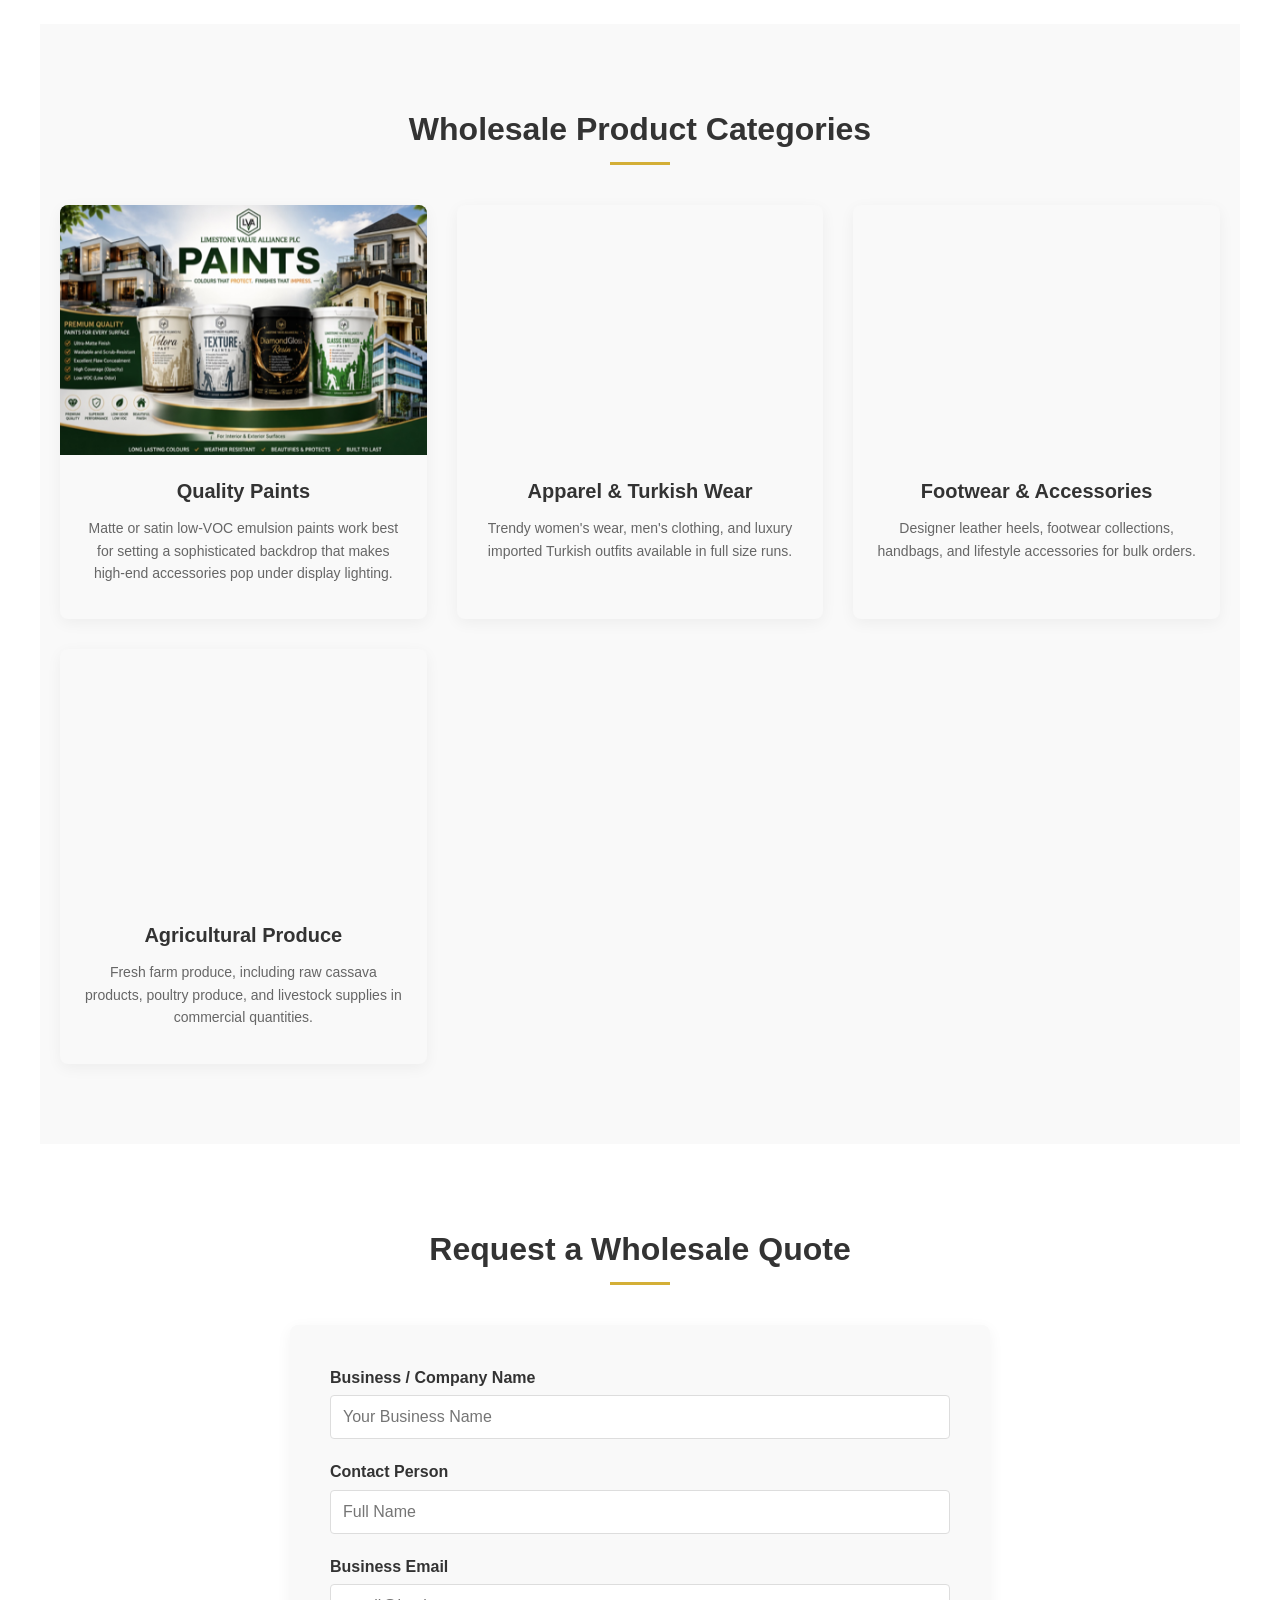
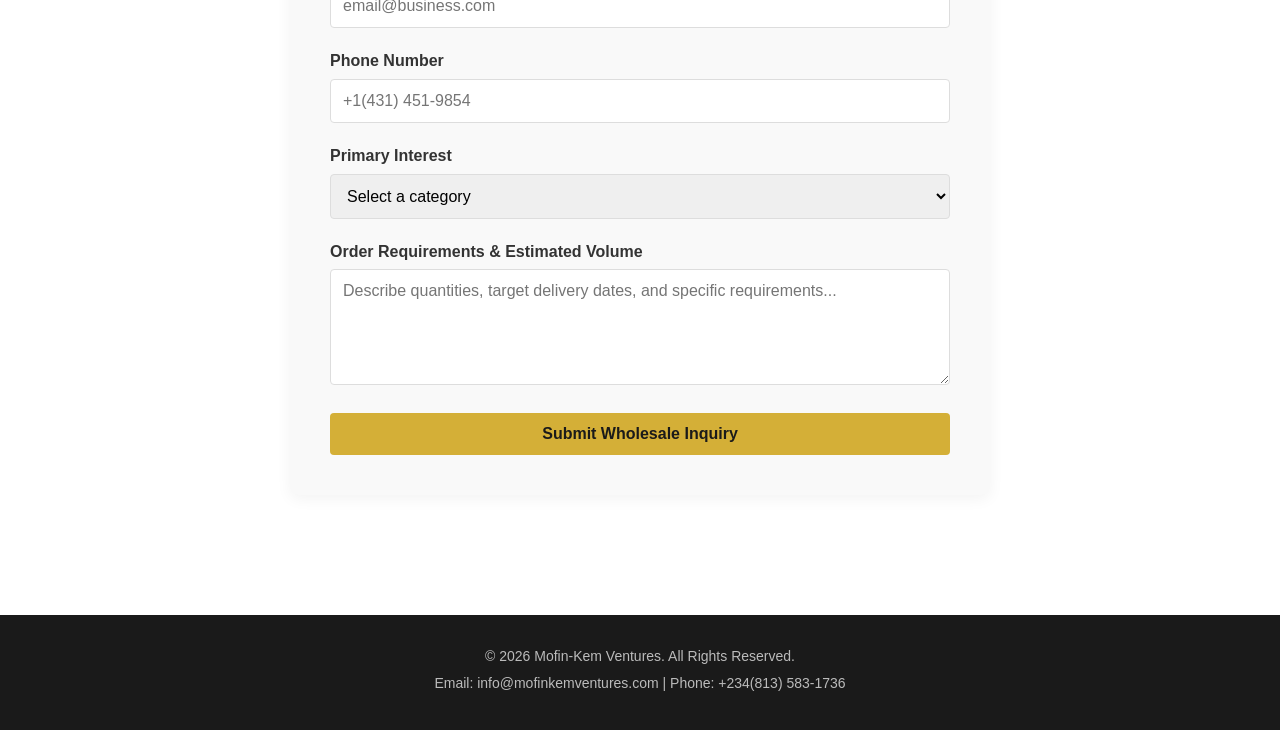
<file: Wholesales.html>
<!DOCTYPE html>
<html lang="en">
<head>
    <meta charset="UTF-8">
    <meta name="viewport" content="width=device-width, initial-scale=1.0">
    <title>Mofin-Kem Ventures | Wholesales Division</title>
    <link rel="icon" type="image/png" href="images/Favicon.png">
    <style>
        /* CSS Reset & Variables */
        * {
            margin: 0;
            padding: 0;
            box-sizing: border-box;
            font-family: 'Segoe UI', Tahoma, Geneva, Verdana, sans-serif;
        }

        :root {
            --primary-color: #1a1a1a;
            --accent-color: #d4af37; /* Gold accent for elegance */
            --text-light: #ffffff;
            --text-dark: #333333;
            --bg-light: #f9f9f9;
        }

        body {
            line-height: 1.6;
            color: var(--text-dark);
            background-color: #fff;
            overflow-x: hidden;
        }

        /* Navigation */
        header {
            background-color: var(--primary-color);
            position: sticky;
            top: 0;
            left: 0;
            z-index: 1000;
            border-bottom: none;
            /* box-shadow: 0 2px 5px rgba(0,0,0,0.2);*/
        }

        .nav-container {
            display: flex;
            justify-content: space-between;
            align-items: center;
            max-width: 1400px;
            margin: 0 auto;
            padding: 20px;
        }

        .logo {
            color: var(--text-light);
            font-size: 24px;
            font-weight: bold;
            letter-spacing: 1px;
            text-decoration: none;
            
        }

        .logo span {
            color: var(--accent-color);
        }

        nav ul {
            display: flex;
            list-style: none;
        }

        nav ul li {
            margin-left: 20px;
        }

        nav ul li a {
            color: var(--text-light);
            text-decoration: none;
            font-size: 16px;
            transition: color 0.3s;
        }

        nav ul li a:hover, nav ul li a.active {
            color: var(--accent-color);
        }
        #home {
            color: white;
            overflow: hidden;
            background-color: #0f2043;
            position: relative;
            width: 100vw;
            max-width: 100%;
            height: 100vh;
            /* height: 10dvh;*/
            display: flex;
            justify-content: center;
            align-items: center;
            text-align: center;
            padding: 0; /* 20px;*/
        }

        /* Page Banner 
        .wholesale-hero {
            height: 100vh;
             width: 100vw;
            max-width: 100%;
            display: flex;
            align-items: center;
            justify-content: center;
            text-align: center;
            color: var(--light-color);
            padding: 0;
           
        }*/
        .wholesale-hero {
            position: relative;
            z-index: 3;
            max-width: 800px;
        }

        .hero-slider {
            position: absolute;
            top: 0;
            left: 0;
            width: 100%;
            height: 100%;
            z-index: 1;
        }

            .hero-slider .slide {
                position: absolute;
                top: 0;
                left: 0;
                width: 100%;
                height: 100%;
                background-size: cover;
                background-position: center;
                background-repeat: no-repeat;
                opacity: 0;
                transition: opacity 1s ease-in-out;
            }

                .hero-slider .slide.active {
                    opacity: 1;
                }

        /* Dark overlay for text readability */
        #home::after {
            content: '';
            position: absolute;
            top: 0;
            left: 0;
            width: 100%;
            height: 100%;
            background: rgba(0, 0, 0, 0.5);
            z-index: 2;
        }
        .wholesale-hero h1 {
            font-size: 42px;
            text-transform: uppercase;
            margin-bottom: 20px;
            letter-spacing: 1px;
            color: var(--text-light);
        }

            .wholesale-hero p {
                font-size: 24px;
                color: #ddd;
                margin-bottom: 20px;
                font-style: italic;
            }
        .slider-dots {
            position: absolute;
            bottom: 30px;
            left: 50%;
            transform: translateX(-50%);
            display: flex;
            gap: 12px;
            z-index: 10;
        }

        .dot {
            width: 12px;
            height: 12px;
            border-radius: 50%;
            background-color: rgba(255, 255, 255, 0.4);
            cursor: pointer;
            transition: all 0.3s ease;
            border: 2px solid transparent;
        }

            .dot.active, .dot:hover {
                background-color: #ffffff;
                transform: scale(1.2);
                box-shadow: 0 0 8px rgba(255, 255, 255, 0.6);
            }
        .btn {
            background-color: var(--accent-color);
            color: var(--primary-color);
            padding: 12px 30px; /*0.8rem 2rem;*/
            border: none;
            border-radius: 5px;
            font-size: 20px;
            font-weight: 600;
            cursor: pointer;
            text-decoration: none;
            transition: background 0.3s, transform 0.3s;
            display: inline-block;
        }

            .btn:hover {
                background-color: #d35400;
            }


        /* Sections Universal */
            section {
            padding: 80px 20px;
            max-width: 1200px;
            margin: 0 auto;
        }

        .section-title {
            text-align: center;
            font-size: 32px;
            margin-bottom: 40px;
            position: relative;
            padding-bottom: 10px;
        }

        .section-title::after {
            content: '';
            position: absolute;
            bottom: 0;
            left: 50%;
            transform: translateX(-50%);
            width: 60px;
            height: 3px;
            background-color: var(--accent-color);
        }

        /* Wholesale Intro / Perks */
        .wholesale-intro {
            text-align: center;
            max-width: 800px;
            margin: 0 auto 60px auto;
        }

        .wholesale-intro p {
            font-size: 18px;
            color: #555;
            margin-bottom: 20px;
        }

        .perks-grid {
            display: grid;
            grid-template-columns: repeat(auto-fit, minmax(250px, 1fr));
            gap: 30px;
            margin-bottom: 60px;
        }

        .perk-card {
            background: var(--bg-light);
            padding: 30px 20px;
            border-radius: 8px;
            text-align: center;
            box-shadow: 0 4px 15px rgba(0,0,0,0.05);
            border-top: 4px solid var(--accent-color);
        }

        .perk-card h3 {
            margin-bottom: 10px;
            font-size: 20px;
        }

        .perk-card p {
            color: #666;
            font-size: 15px;
        }

        /* Wholesale Catalog Categories */
        .categories-grid {
            display: grid;
            grid-template-columns: repeat(auto-fit, minmax(280px, 1fr));
            gap: 30px;
        }

        .category-card {
            background: var(--bg-light);
            border-radius: 8px;
            overflow: hidden;
            box-shadow: 0 4px 15px rgba(0,0,0,0.05);
            text-align: center;
            transition: transform 0.3s;
        }

        .category-card:hover {
            transform: translateY(-5px);
        }

        .category-image {
            height: 250px;
            background-size: cover;
            background-position: center;
        }

        .category-info {
            padding: 20px;
        }

        .category-title {
            font-size: 20px;
            margin-bottom: 10px;
        }

        .category-desc {
            font-size: 14px;
            color: #666;
            margin-bottom: 15px;
        }

        /* Wholesale Inquiry Form */
        .inquiry-container {
            max-width: 700px;
            margin: 0 auto;
            background: var(--bg-light);
            padding: 40px;
            border-radius: 8px;
            box-shadow: 0 4px 15px rgba(0,0,0,0.05);
        }

        .form-group {
            margin-bottom: 20px;
        }

        .form-group label {
            display: block;
            margin-bottom: 5px;
            font-weight: 600;
        }

        .form-group input, .form-group select, .form-group textarea {
            width: 100%;
            padding: 12px;
            border: 1px solid #ddd;
            border-radius: 4px;
            font-size: 16px;
        }

        .submit-btn {
            background-color: var(--accent-color);
            color: var(--primary-color);
            border: none;
            padding: 12px 30px;
            font-size: 16px;
            font-weight: bold;
            border-radius: 4px;
            cursor: pointer;
            width: 100%;
            transition: background 0.3s;
        }

        .submit-btn:hover {
            background-color: var(--primary-color);
            color: var(--text-light);
        }

        /* Footer */
        footer {
            background-color: var(--primary-color);
            color: var(--text-light);
            text-align: center;
            padding: 30px 20px;
            margin-top: 40px;
        }

        .footer-info p {
            margin-bottom: 5px;
            font-size: 14px;
            color: #bbb;
        }

        /* Responsive Design */
        @media (max-width: 768px) {
            .nav-container {
                flex-direction: column;
                gap: 15px;
            }

            nav ul li {
                margin: 0 10px;
            }

            .wholesale-hero h1 {
                font-size: 30px;
            }
        }
    </style>
</head>
<body>

    <!-- Header / Navigation -->
    <header>
        <div class="nav-container">
            <a href="Wholesales.html" class="logo">MOFIN-KEM<span> VENTURES WHOLESALES</span></a>
            <nav>
                <ul>
                    <li><a href="#home">Home</a></li>
                    <li><a href="#about">About</a></li>
                    <li><a href="#category">Category</a></li>
                    <li><a href="#contact">Contact</a></li>
                    <li><a href="Farm.html">Farms</a></li>
                </ul>
            </nav>
        </div>
    </header>

    <!-- Wholesale Hero Section -->
    <section id="home">
        <div class="hero-slider">
            <div class="slide active" style="background-image: url('images/Paints.png?auto=format&fit=crop&w=1920&q=80');"></div>
            <div class="slide" style="background-image: url('images/WholesalesStore.png?auto=format&fit=crop&w=1920&q=80');"></div>
            <div class="slide" style="background-image: url('images/WholesalesStore1.png?auto=format&fit=crop&w=1920&q=80');"></div>
        </div>
        <div class="wholesale-hero">
            <h1>Wholesales</h1>
            <p>Partner with Mofin-Kem Ventures for bulk supply, competitive volume pricing, and dependable distribution.</p>
            <a href="#category" class="btn">Explore The Categories</a>
        </div>
        <div class="slider-dots">
            <span class="dot active" data-index="0"></span>
            <span class="dot" data-index="1"></span>
            <span class="dot" data-index="2"></span>
        </div>
    </section>

    <!-- Overview & Perks -->
    <section id="about">
        <div class="wholesale-intro">
            <h2 class="section-title">Why Partner With Us?</h2>
            <p>
                As a growing multi-faceted general merchant and agricultural supplier, Mofin-Kem Ventures provides bulk access to high-quality apparel, Turkish wear, everyday essentials, and farm produce. We empower retailers, boutique owners, and institutional buyers with reliable volume solutions.
            </p>
        </div>

        <div class="perks-grid">
            <div class="perk-card">
                <h3>Bulk Pricing Tiers</h3>
                <p>Enjoy highly competitive margins and graduated discount pricing structure designed to maximize your retail profitability.</p>
            </div>
            <div class="perk-card">
                <h3>Quality Assurance</h3>
                <p>Every bulk shipment undergoes strict quality control checks to meet premium international and regional retail standards.</p>
            </div>
            <div class="perk-card">
                <h3>Reliable Supply Chain</h3>
                <p>Consistent, transparent inventory flow and direct global network access ensure your business stays stocked year-round.</p>
            </div>
        </div>
    </section>

    <!-- Wholesale Categories -->
    <section id="category" style="background-color: var(--bg-light);">
        <h2 class="section-title">Wholesale Product Categories</h2>
        <div class="categories-grid">
            <div class="category-card">
                <div class="category-image" style="background-image: url('images/Paints.png?auto=format&fit=crop&w=1920&q=80');"></div>
                <div class="category-info">
                    <h3 class="category-title">Quality Paints</h3>
                    <p class="category-desc">Matte or satin low-VOC emulsion paints work best for setting a sophisticated backdrop that makes high-end accessories pop under display lighting.</p>
                </div>
            </div>
            <div class="category-card">
                <div class="category-image" style="background-image: url('https://images.unsplash.com/photo-1490481651871-ab68de25d43d?q=80&w=500&auto=format&fit=crop');"></div>
                <div class="category-info">
                    <h3 class="category-title">Apparel & Turkish Wear</h3>
                    <p class="category-desc">Trendy women's wear, men's clothing, and luxury imported Turkish outfits available in full size runs.</p>
                </div>
            </div>

            <div class="category-card">
                <div class="category-image" style="background-image: url('https://images.unsplash.com/photo-1543163521-1bf539c55dd2?q=80&w=500&auto=format&fit=crop');"></div>
                <div class="category-info">
                    <h3 class="category-title">Footwear & Accessories</h3>
                    <p class="category-desc">Designer leather heels, footwear collections, handbags, and lifestyle accessories for bulk orders.</p>
                </div>
            </div>

            <div class="category-card">
                <div class="category-image" style="background-image: url('https://images.unsplash.com/photo-1500937386664-56d1dfef3854?q=80&w=500&auto=format&fit=crop');"></div>
                <div class="category-info">
                    <h3 class="category-title">Agricultural Produce</h3>
                    <p class="category-desc">Fresh farm produce, including raw cassava products, poultry produce, and livestock supplies in commercial quantities.</p>
                </div>
            </div>

        </div>
    </section>

    <!-- Wholesale Inquiry Form -->
    <section id="contact">
        <h2 class="section-title">Request a Wholesale Quote</h2>
        <div class="inquiry-container">
            <form action="#" method="POST">
                <div class="form-group">
                    <label for="company">Business / Company Name</label>
                    <input type="text" id="company" name="company" required placeholder="Your Business Name">
                </div>
                <div class="form-group">
                    <label for="name">Contact Person</label>
                    <input type="text" id="name" name="name" required placeholder="Full Name">
                </div>
                <div class="form-group">
                    <label for="email">Business Email</label>
                    <input type="email" id="email" name="email" required placeholder="email@business.com">
                </div>
                <div class="form-group">
                    <label for="phone">Phone Number</label>
                    <input type="tel" id="phone" name="phone" required placeholder="+1(431) 451-9854">
                </div>
                <div class="form-group">
                    <label for="category">Primary Interest</label>
                    <select id="category" name="category" required>
                        <option value="">Select a category</option>
                        <option value="apparel">Apparel & Turkish Wear</option>
                        <option value="footwear">Footwear & Accessories</option>
                        <option value="agriculture">Agricultural Produce</option>
                        <option value="general">General Merchandise Mix</option>
                    </select>
                </div>
                <div class="form-group">
                    <label for="details">Order Requirements & Estimated Volume</label>
                    <textarea id="details" name="details" rows="5" required placeholder="Describe quantities, target delivery dates, and specific requirements..."></textarea>
                </div>
                <button type="submit" class="submit-btn">Submit Wholesale Inquiry</button>
            </form>
        </div>
    </section>

    <!-- Footer -->
    <footer>
        <div class="footer-info">
            <p>&copy; 2026 Mofin-Kem Ventures. All Rights Reserved.</p>
            <p>Email: info@mofinkemventures.com | Phone: +234(813) 583-1736</p>
        </div>
    </footer>
    <script>
        const slides = document.querySelectorAll('.hero-slider .slide');
        const dots = document.querySelectorAll('.slider-dots .dot');
        let currentIndex = 0;
        const intervalTime = 5000;

        function nextSlide() {
            slides[currentIndex].classList.remove('active');
            dots[currentIndex].classList.remove('active');

            currentIndex = (currentIndex + 1) % slides.length;

            slides[currentIndex].classList.add('active');
            dots[currentIndex].classList.add('active');
        }

        let slideInterval = setInterval(nextSlide, intervalTime);

        dots.forEach((dot, index) => {
            dot.addEventListener('click', () => {
                clearInterval(slideInterval);
                slides[currentIndex].classList.remove('active');
                dots[currentIndex].classList.remove('active');

                currentIndex = index;

                slides[currentIndex].classList.add('active');
                dots[currentIndex].classList.add('active');

                slideInterval = setInterval(nextSlide, intervalTime);
            });
        });
    </script>

</body>
</html>
</file>
